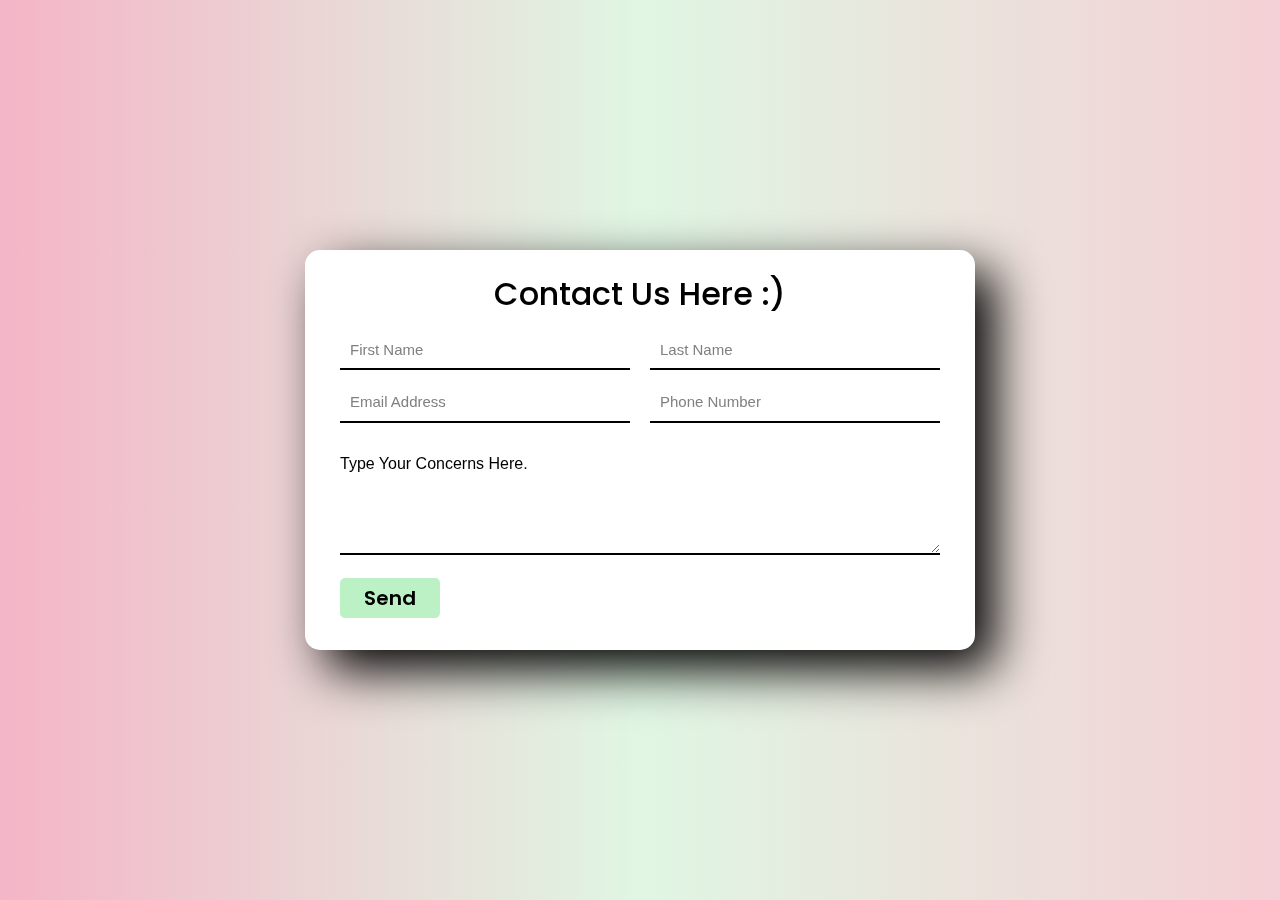
<file: contactUs.html>
<!DOCTYPE html>
<html lang="eng">
<head> 
    <title>Contact Us</title>
	<meta charset="utf-8">
	<meta name="viewport" content="width=device-width, initial-scale=1.0">
	<link rel="stylesheet" href="style3.css">
	
</head>
	
<body> 
	<div class="container">
		<form> 
		<h1>Contact Us Here :)</h1>
                <input id="name" type="text" placeholder="First Name" required>
				<input id="name2" type="text" placeholder="Last Name" required>
                <input id="email" type="email" placeholder="Email Address" required>
				<input id="mobile" type="text" placeholder="Phone Number" required>
				
				<h4>Type Your Concerns Here.</h4>
				<textarea required></textarea>
				<p id="msg"></p>
				<input type="submit" value="Send" id="button" onclick="thanks()" >
        </form>
	</div>
			
	<script>
	function thanks(){
		var name = document.getElementById("name").value;
		var name2 = document.getElementById("name2").value; 
		var mail = document.getElementById("email").value; 
		var mobile = document.getElementById("mobile").value; 	
		
		if (name !== "" && name2 !== ""  && mobile !== "" ){
			alert("Thankyou for raising your query! We will get back to you ASAP. :)");
			window.location.assign("index.html");
		}
		else{
			alert("Darling, please clarify muna.");
		}
	}
	</script>
</body>
</html>
</file>
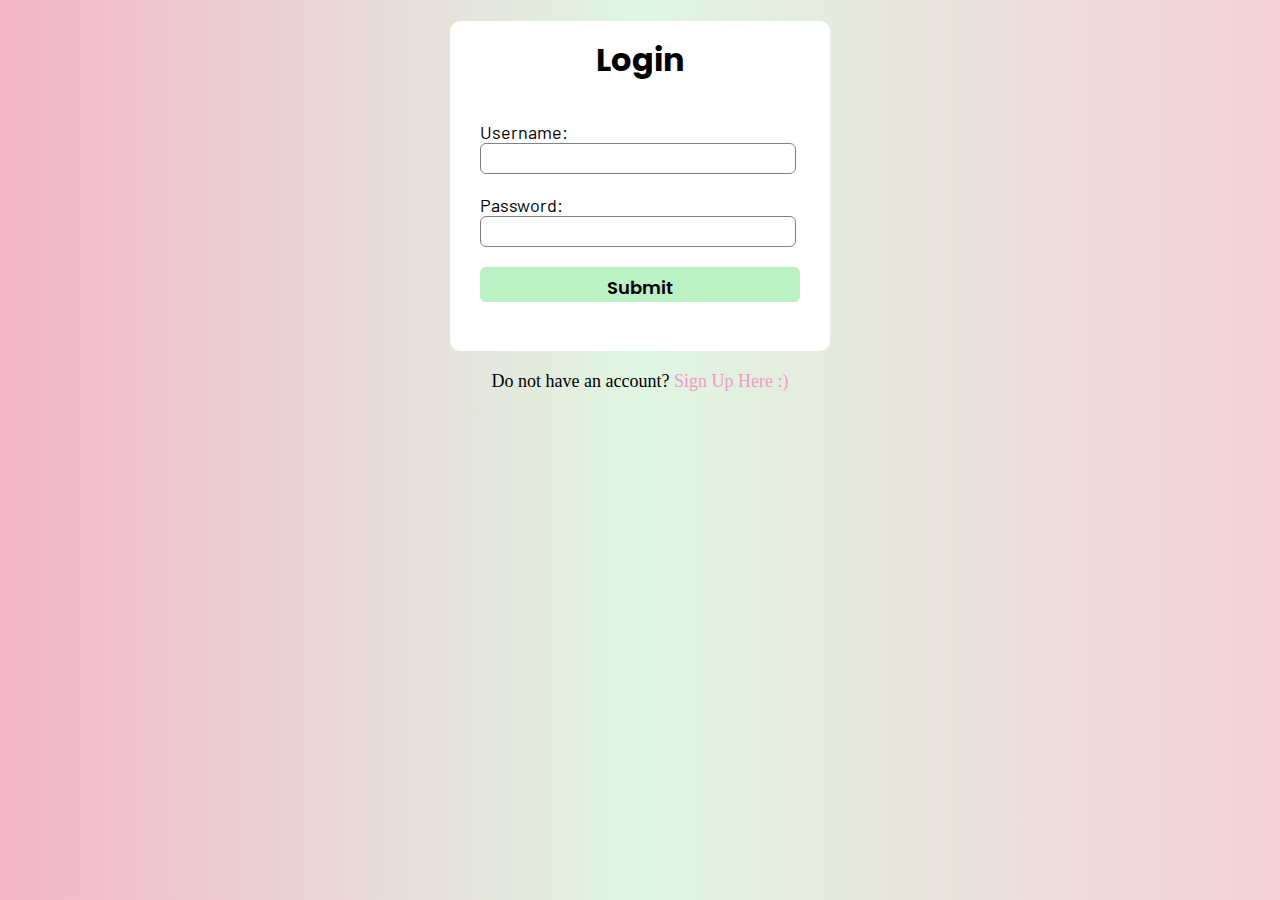
<file: LogIn.html>
<!DOCTYPE html>
<html lang="eng">
<head> 
    <title>Log In</title>
	<meta charset="utf-8">
	<meta name="viewport" content="width=device-width, initial-scale=1.0">
	<link rel="stylesheet" href="style2.css">
	
</head>
	
<body> 
	<div class="login">
		<h1>Login</h1>
		<form>
                <label>Username:  </label> 
                <input id="uName" type="text" placeholder="" required>
                <label>Password:  </label> 
                <input id="pass" type="password"  placeholder="" required>
				<input type="button" value="Submit" onclick="myfunc(event)">
        </form>
	</div>
	
	<p class="par2">Do not have an account? <a href="Signup.html">Sign Up Here :)</a></p>
			
	<script type="text/javascript">
	function myfunc(event){
			event.preventDefault();
			
			//not a functional log in page. ;))
			var userName = document.getElementById("uName").value; 
			var password = document.getElementById("pass").value;  
			
			var stored1 = localStorage.setItem("user_name", userName);
			var stored3 = localStorage.setItem("pass_word", password);

			
			if (userName !== "" && password !== ""){
				alert("Welcome back " + userName + "!");
				window.location.assign("index.html");
			}
			else{
				alert("Hmm, try again darling.");
			}
		}
	</script>		
</body>
</html>
</file>
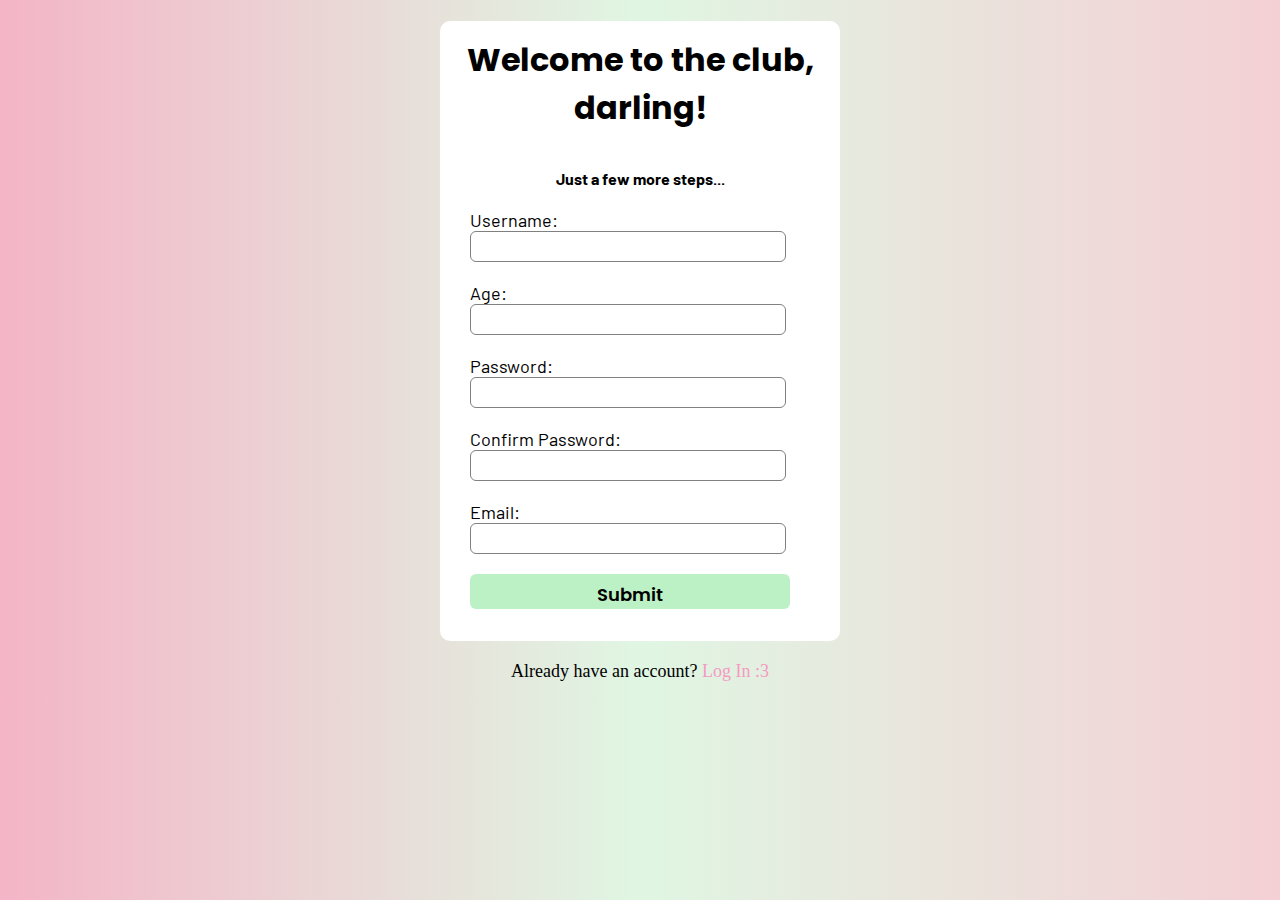
<file: Signup.html>
<!DOCTYPE html>
<html lang="eng">
<head> 
    <title>Sign Up</title>
	<meta charset="utf-8">
	<meta name="viewport" content="width=device-width, initial-scale=1.0">
	<link rel="stylesheet" href="style2.css">
	
</head>
	
<body> 
	<div class="signUp">
		<h1>Welcome to the club, darling!</h1>
		<h4>Just a few more steps...</h4>
		<form>
				<label>Username:  </label> 
                <input id="uName" type="text" placeholder="" required>
				<label>Age:  </label> 
                <input id="age" type="number" placeholder="" required>
                <label>Password:  </label> 
                <input id="pass" type="password"  placeholder="" required>
				<label> Confirm Password:  </label> 
				<input id="conpass" type="password"  placeholder="" onchange="valPass()" required>
				<label>Email:  </label> 
                <input id="email" type="email" placeholder="" required>
				<input type="button" value="Submit" onclick="myfunc(event)">
				
				
        </form>
	</div>
	<p class="par2">Already have an account? <a href="LogIn.html">Log In :3</a></p>
	
	
	
	<script  type="text/javascript">
		function valPass(){
			var pass = document.getElementById("pass").value;
			var conpass = document.getElementById("conpass").value;

			if (pass !== conpass) {
				document.getElementById("conpass").style.border = "2px solid red";	
			} else{
				document.getElementById("conpass").style.border = "1px solid black";
			}
		}
		
		function myfunc(event){
			event.preventDefault();
			
			var userName = document.getElementById("uName").value; 
			var age = document.getElementById("age").value;
			var password = document.getElementById("pass").value;  
			var conpassword = document.getElementById("conpass").value; 
			var mail = document.getElementById("email").value; 
			
			var stored1 = localStorage.setItem("user_name", userName);
			var stored2 = localStorage.setItem("user_age", age);
			var stored3 = localStorage.setItem("pass_word", password);
			var stored4 = localStorage.setItem("conpass_word", conpassword);
			var stored5 = localStorage.setItem("email", mail);

			
			if (userName !== "" && age !== "" && password !== "" && conpassword !== "" && mail !== ""){
				alert("Welcome " + userName + "!");
				window.location.assign("index.html");
			}else{
				alert("Sign up first!");
			}
		}
	</script>		
</body>
</html>
</file>
<file: style3.css>
@import url('https://fonts.googleapis.com/css2?family=Noto+Sans:ital,wght@0,100..900;1,100..900&family=Poppins:ital,wght@0,100;0,200;0,300;0,400;0,500;0,600;0,700;0,800;0,900;1,100;1,200;1,300;1,400;1,500;1,600;1,700;1,800;1,900&family=Sedan+SC&display=swap');

*{
	margin:0;
	padding:0;
	box-sizing:border-box;
	font-family: "Poppins", sans-serif;
	cursor:pointer;
}
.container{
	min-height:100vh;
	background: linear-gradient(to right, #F4B5C7, #E0F6E3, #F4D0D5);
	display:flex;
	justify-content:center;
	align-items:center;
}
.container form{
	width:670px;
	height:400px;
	display:flex;
	justify-content:center;
	box-shadow: 20px 20px 50px black;
	border-radius: 15px;
	background:white;
	backdrop-filter: blur(10px);
	flex-wrap: wrap;
}
.container form h1{
	color:black;
	font-weight:500;
	margin-top:20px;
	width:500px;
	text-align:center;
	padding-bottom:10px
}
.container form input{
	width:290px;
	height:40px;
	padding-left:10px;
	outline:none;
	border:none;
	font-size:15px;
	margin-bottom:10px;
	background:none;
	border-bottom: 2px solid black;
}
.container form input::placeholder{
	font-family: "Barlow", sans-serif;
	color:grey;
}
.container form #name2, .container form #mobile{
	margin-left:20px;
}
.container form h4{
	font-family: "Barlow", sans-serif;
	color: black;
	font-weight: 300;
	width:600px;
	margin-top:20px;
}
.container form textarea{
	background:none;
	border:none;
	border-bottom: 2px solid black;
	color:black;
	font-weight:200;
	font-size: 15px;
	padding:10px;
	outline:none;
	min-width:600px;
	max-width:600px;
	min-height:80px;
	max-height:80px;
}
textarea::-webkit-scrollbar{
	width:1em;
}
textarea::-webkit-scrollbar-thumb{
	background:lightgrey;
}
.container form #button{
	border:none;
	background:#BBF1C4;
	border-radius:5px;
	margin-top:20px;
	font-weight:600;
	font-size:20px;
	color:black;
	width:100px;
	padding:0;
	margin-right:500px;
	margin-bottom:30px;
	transition:0.3s;
}
.container form #button:hover{
	opacity:0.7;
}
</file>
<file: style2.css>
@import url('https://fonts.googleapis.com/css2?family=Noto+Sans:ital,wght@0,100..900;1,100..900&family=Poppins:ital,wght@0,100;0,200;0,300;0,400;0,500;0,600;0,700;0,800;0,900;1,100;1,200;1,300;1,400;1,500;1,600;1,700;1,800;1,900&family=Sedan+SC&display=swap');
@import url('https://fonts.googleapis.com/css2?family=Barlow:ital,wght@0,100;0,200;0,300;0,400;0,500;0,600;0,700;0,800;0,900;1,100;1,200;1,300;1,400;1,500;1,600;1,700;1,800;1,900&family=Noto+Sans:ital,wght@0,100..900;1,100..900&family=Poppins:ital,wght@0,100;0,200;0,300;0,400;0,500;0,600;0,700;0,800;0,900;1,100;1,200;1,300;1,400;1,500;1,600;1,700;1,800;1,900&family=Sedan+SC&display=swap');

body{
	background: linear-gradient(to right, #F4B5C7, #E0F6E3, #F4D0D5);
	cursor:pointer;
}
.signUp{ /*style for the form bg*/
	width:400px;
	height:600px;
	margin:auto;
	background-color:white;
	border-radius:10px;
	padding-bottom:20px;
	justify-content:center;
	align-items:center;
}
.login{
	width:380px;
	height:330px;
	margin:auto;
	background-color:white;
	border-radius:10px;
	justify-content:center;
	align-items:center;
	display:center;
}
h1{
	text-align:center;
	font-family: "Poppins", sans-serif;
	padding:15px;
}
h4{
	font-family: "Barlow", sans-serif;
	text-align:center;
}
form{
	justify-content:center;
	width:300px;
	margin-left:20px;
}
form label{
	display:flex;
	margin-top: 20px;
	font-family: "Barlow", sans-serif;
	font-size:18px;
	margin-left:10px;
}
form input{
	width:100%;
	padding: 7px;
	border:none;
	border:1px solid grey;
	border-radius:6px;
	outline:none;
	margin-left:10px;
	display:center;
}
input[type="button"]{ /*style for the button*/
	width:320px;
	height:35px;
	margin-top:20px;
	margin-left:10px;
	border:none;
	background-color:#BBF1C4;
	color:black;
	font-family: "Poppins", sans-serif;
	font-weight:600;
	font-size:18px;
	align-items:center;
}
input[type="button"]:hover{
	opacity:0.7
}
.par2{
	text-align:center;
	color:black;
	font-size:18px;
	margin-top:20px;
}
.par2 a{
	color:#F49AC2;
	text-decoration:none;
}
.par2 a:hover{
	color: #77DD76;
}
</file>
